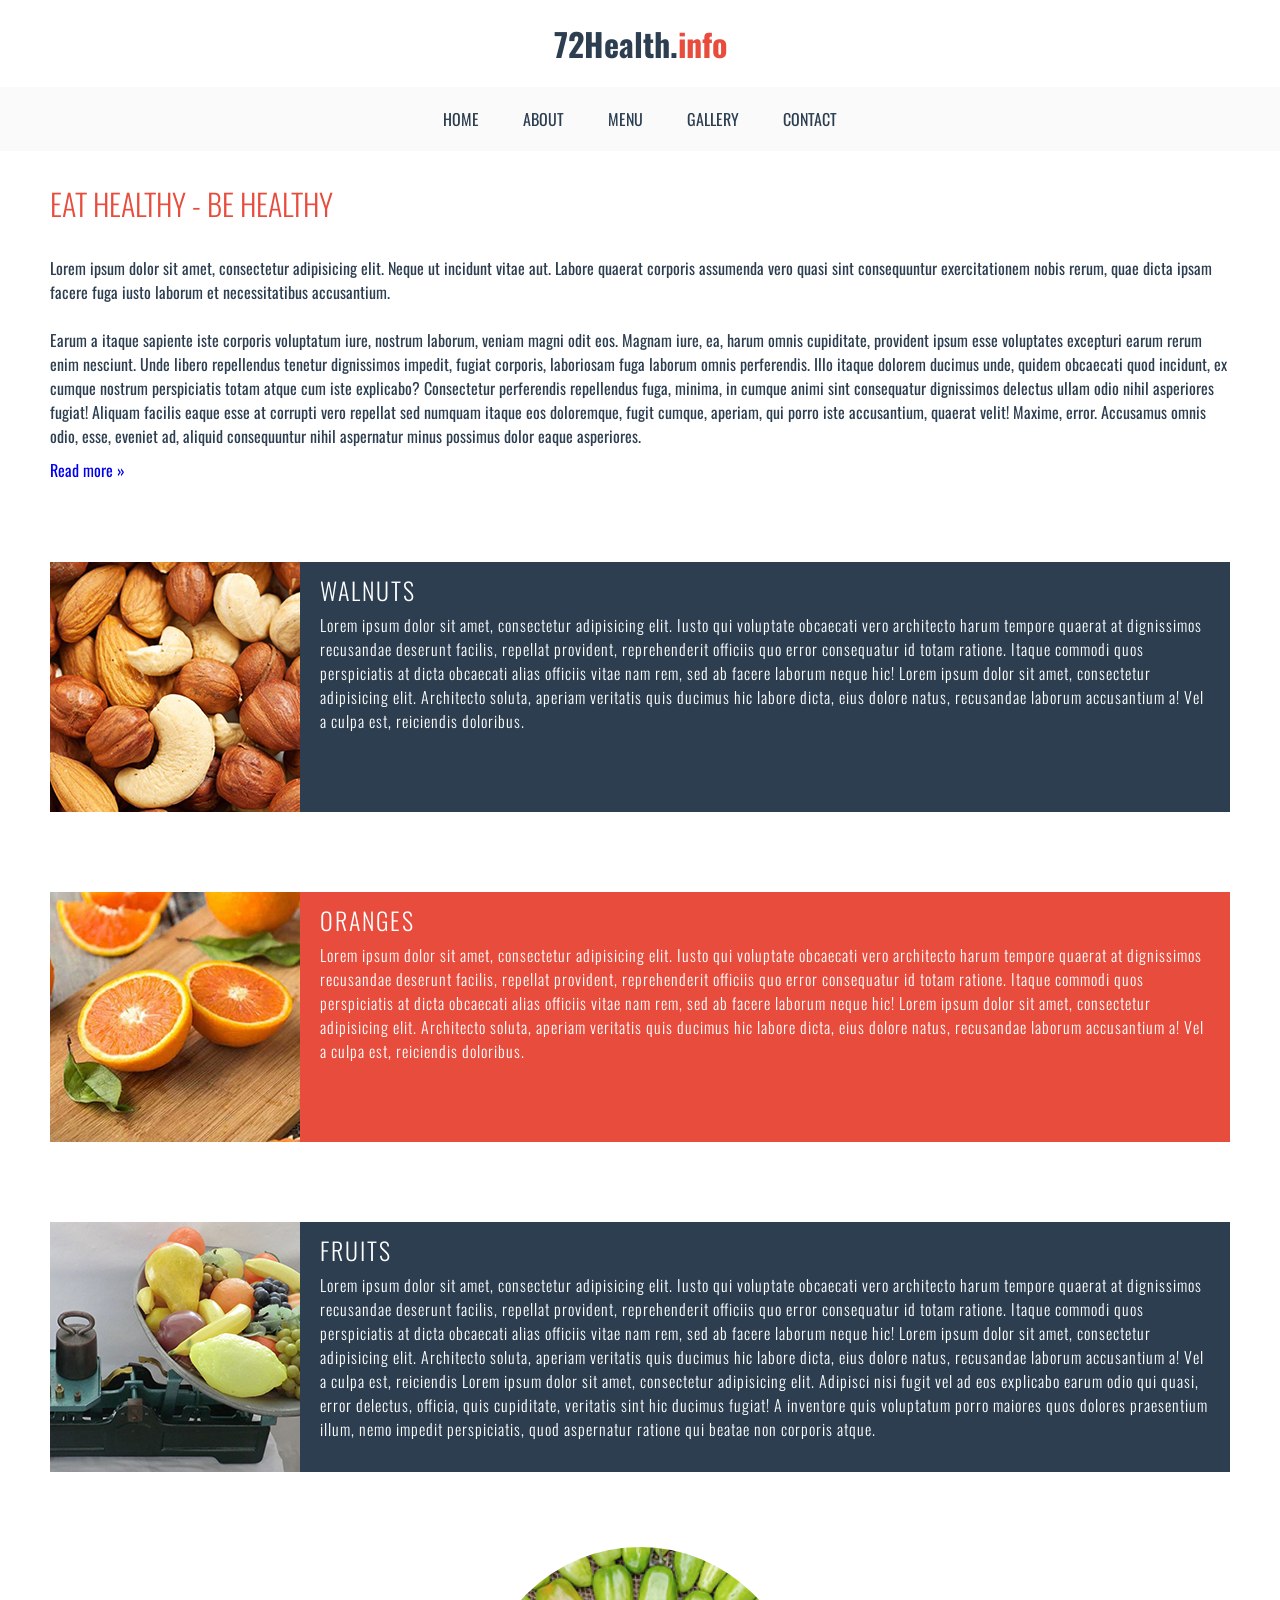
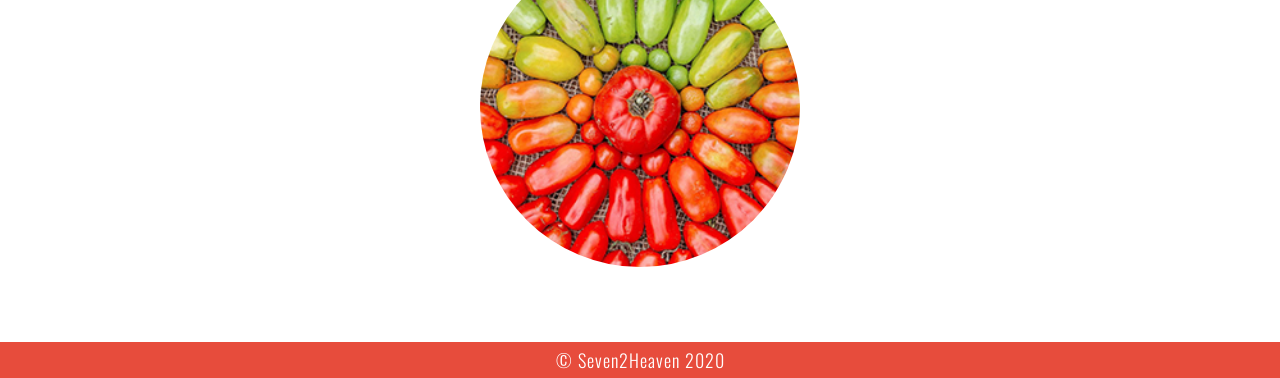
<file: index.html>
<!DOCTYPE html>
<html lang="en">
<head>
  <meta charset="utf-8">
  <meta name="viewport" content="width=device-width, initial-scale=1.0">
  <link href="https://fonts.googleapis.com/css2?family=Oswald:wght@300;400;700&display=swap" rel="stylesheet">
  <link rel="stylesheet" href="style/style.css">
  <title>72HealthInfo</title>
</head>

<body>
   <div class="container">
       <header>
           <h1>72Health.<span>info</span></h1>
           <ul class="nav-menu">
               <a href="#"><li>Home</li></a>
               <a href="#"><li>About</li></a>
               <a href="#"><li>Menu</li></a>
               <a href="#"><li>Gallery</li></a>
               <a href="#"><li>Contact</li></a>
           </ul>
       </header>
       <section class="about-text">
           <h2>EAT HEALTHY - BE HEALTHY</h2>
           <p>Lorem ipsum dolor sit amet, consectetur adipisicing elit. Neque ut incidunt vitae aut. Labore quaerat corporis assumenda vero quasi sint consequuntur exercitationem nobis rerum, quae dicta ipsam facere fuga iusto laborum et necessitatibus accusantium. <br><br> Earum a itaque sapiente iste corporis voluptatum iure, nostrum laborum, veniam magni odit eos. Magnam iure, ea, harum omnis cupiditate, provident ipsum esse voluptates excepturi earum rerum enim nesciunt. Unde libero repellendus tenetur dignissimos impedit, fugiat corporis, laboriosam fuga laborum omnis perferendis. Illo itaque dolorem ducimus unde, quidem obcaecati quod incidunt, ex cumque nostrum perspiciatis totam atque cum iste explicabo? Consectetur perferendis repellendus fuga, minima, in cumque animi sint consequatur dignissimos delectus ullam odio nihil asperiores fugiat! Aliquam facilis eaque esse at corrupti vero repellat sed numquam itaque eos doloremque, fugit cumque, aperiam, qui porro iste accusantium, quaerat velit! Maxime, error. Accusamus omnis odio, esse, eveniet ad, aliquid consequuntur nihil aspernatur minus possimus dolor eaque asperiores.</p>
           <a href="https://en.wikipedia.org/wiki/Healthy_diet" target="_blank">Read more &raquo;</a>
       </section>
       
       
       <section class="show-food">
           <div class="food">
               <img src="style/Img/nusse_s.jpg" alt="walnuts image">
               <div class="food-text">
                   <h2>Walnuts</h2>
                   <p>Lorem ipsum dolor sit amet, consectetur adipisicing elit. Iusto qui voluptate obcaecati vero architecto harum tempore quaerat at dignissimos recusandae deserunt facilis, repellat provident, reprehenderit officiis quo error consequatur id totam ratione. Itaque commodi quos perspiciatis at dicta obcaecati alias officiis vitae nam rem, sed ab facere laborum neque hic! Lorem ipsum dolor sit amet, consectetur adipisicing elit. Architecto soluta, aperiam veritatis quis ducimus hic labore dicta, eius dolore natus, recusandae laborum accusantium a! Vel a culpa est, reiciendis doloribus.</p>
               </div>
           </div>
       </section>
       <section class="show-food">
           <div class="food">
              <span>
               <img src="style/Img/oranges_s.jpg" alt="Oranges image">
               <div class="food-text">
                   <h2>Oranges</h2>
                   <p>Lorem ipsum dolor sit amet, consectetur adipisicing elit. Iusto qui voluptate obcaecati vero architecto harum tempore quaerat at dignissimos recusandae deserunt facilis, repellat provident, reprehenderit officiis quo error consequatur id totam ratione. Itaque commodi quos perspiciatis at dicta obcaecati alias officiis vitae nam rem, sed ab facere laborum neque hic! Lorem ipsum dolor sit amet, consectetur adipisicing elit. Architecto soluta, aperiam veritatis quis ducimus hic labore dicta, eius dolore natus, recusandae laborum accusantium a! Vel a culpa est, reiciendis doloribus.</p>
               </div>
               </span>
           </div>
       </section>
       <section class="show-food">
           <div class="food">
               <img src="style/Img/fruits_on_a_scale_s.jpg" alt="Fruits on a scale image">
               <div class="food-text">
                   <h2>Fruits</h2>
                   <p>Lorem ipsum dolor sit amet, consectetur adipisicing elit. Iusto qui voluptate obcaecati vero architecto harum tempore quaerat at dignissimos recusandae deserunt facilis, repellat provident, reprehenderit officiis quo error consequatur id totam ratione. Itaque commodi quos perspiciatis at dicta obcaecati alias officiis vitae nam rem, sed ab facere laborum neque hic! Lorem ipsum dolor sit amet, consectetur adipisicing elit. Architecto soluta, aperiam veritatis quis ducimus hic labore dicta, eius dolore natus, recusandae laborum accusantium a! Vel a culpa est, reiciendis Lorem ipsum dolor sit amet, consectetur adipisicing elit. Adipisci nisi fugit vel ad eos explicabo earum odio qui quasi, error delectus, officia, quis cupiditate, veritatis sint hic ducimus fugiat! A inventore quis voluptatum porro maiores quos dolores praesentium illum, nemo impedit perspiciatis, quod aspernatur ratione qui beatae non corporis atque. </p>
               </div>
           </div>
       </section>
       
       <section class="big-img">
           <img src="style/Img/Tomato_s.jpg" alt="tomato image">
       </section>
       
       <footer>
           <p>&copy; Seven2Heaven 2020</p>
       </footer>
   </div>
</body>
</html>
</file>
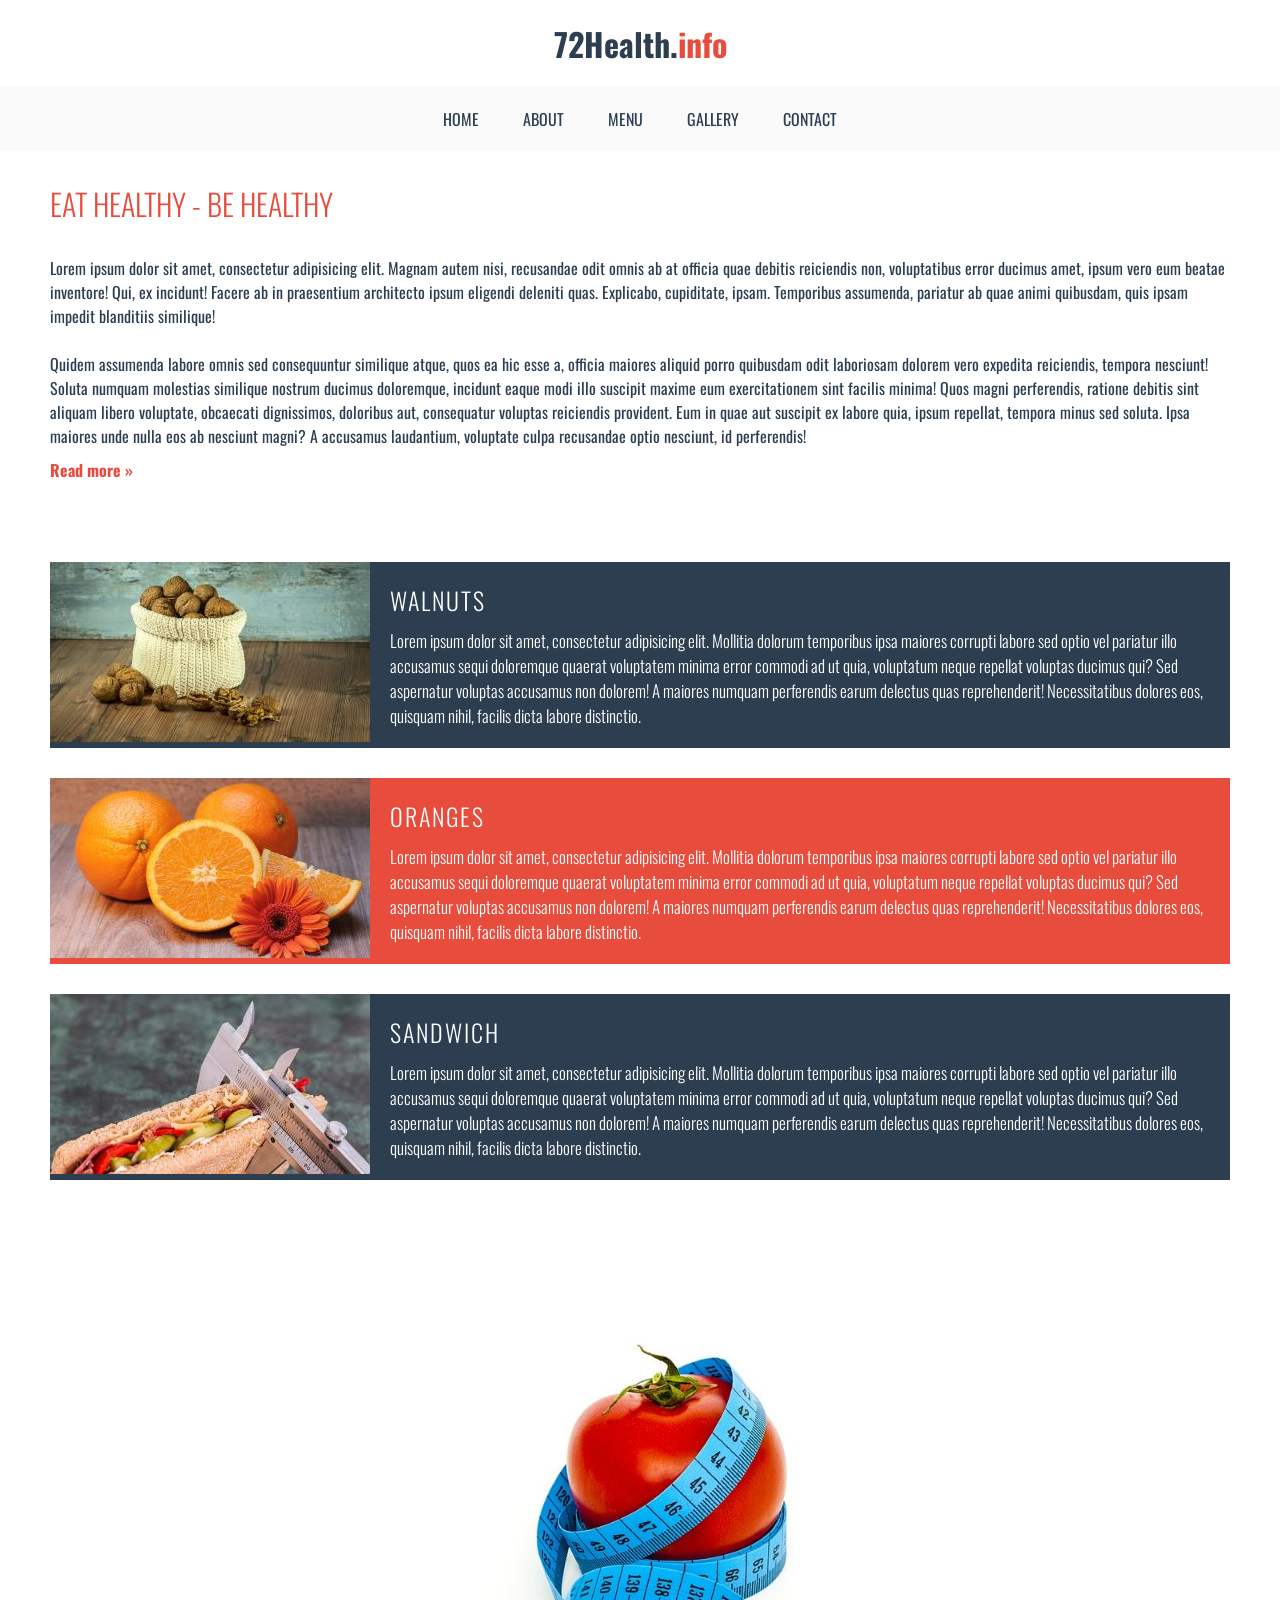
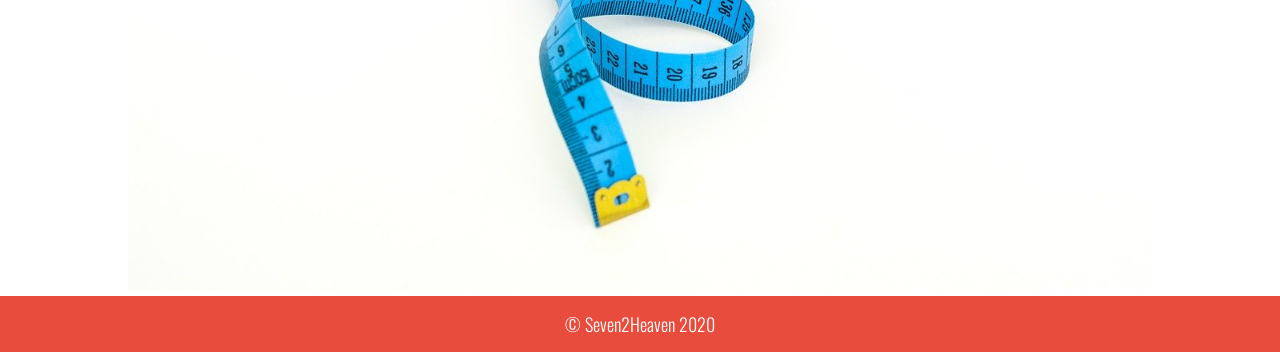
<file: style/Assets project1/Assets project1/Project1_Finished/index.html>
<!DOCTYPE html>
<html lang="en">
<head>
    <meta charset="utf-8">
    <meta name="viewport" content="width=device-width, initial-scale=1.0">
    <link href="https://fonts.googleapis.com/css?family=Oswald:300,400,700&display=swap" rel="stylesheet">
    <link rel="stylesheet" href="css/style.css">
    <title>72Health.info</title>
</head>

<body>
   
    <div class="container">
       <header>
            <h1 class="page-header">72Health.<span>info</span></h1>
            <ul class="nav-menu">
                <a href="#"><li>Home</li></a>
                <a href="#"><li>About</li></a>
                <a href="#"><li>Menu</li></a>
                <a href="#"><li>Gallery</li></a>
                <a href ="#"><li>Contact</li></a>
            </ul>
        </header>
        <section class="about-text">
            <h2>Eat healthy - Be healthy</h2>
            <p>Lorem ipsum dolor sit amet, consectetur adipisicing elit. Magnam autem nisi, recusandae odit omnis ab at officia quae debitis reiciendis non, voluptatibus error ducimus amet, ipsum vero eum beatae inventore! Qui, ex incidunt! Facere ab in praesentium architecto ipsum eligendi deleniti quas. Explicabo, cupiditate, ipsam. Temporibus assumenda, pariatur ab quae animi quibusdam, quis ipsam impedit blanditiis similique! <br><br> Quidem assumenda labore omnis sed consequuntur similique atque, quos ea hic esse a, officia maiores aliquid porro quibusdam odit laboriosam dolorem vero expedita reiciendis, tempora nesciunt! Soluta numquam molestias similique nostrum ducimus doloremque, incidunt eaque modi illo suscipit maxime eum exercitationem sint facilis minima! Quos magni perferendis, ratione debitis sint aliquam libero voluptate, obcaecati dignissimos, doloribus aut, consequatur voluptas reiciendis provident. Eum in quae aut suscipit ex labore quia, ipsum repellat, tempora minus sed soluta. Ipsa maiores unde nulla eos ab nesciunt magni? A accusamus laudantium, voluptate culpa recusandae optio nesciunt, id perferendis!</p>
            <a href="https://en.wikipedia.org/wiki/Health_food">Read more &raquo;</a>
        </section>
        
        <section class="show-food">
           <div class="food">
                <img src="img/1.jpg" alt="walnuts">
                <div class="food-text">
                    <h2>Walnuts</h2>
                    <p>Lorem ipsum dolor sit amet, consectetur adipisicing elit. Mollitia dolorum temporibus ipsa maiores corrupti labore sed optio vel pariatur illo accusamus sequi doloremque quaerat voluptatem minima error commodi ad ut quia, voluptatum neque repellat voluptas ducimus qui? Sed aspernatur voluptas accusamus non dolorem! A maiores numquam perferendis earum delectus quas reprehenderit! Necessitatibus dolores eos, quisquam nihil, facilis dicta labore distinctio.</p>
               </div>
            </div>
            <div class="food">
                <img src="img/2.jpg" alt="oranges">
                <div class="food-text">
                    <h2>Oranges</h2>
                    <p>Lorem ipsum dolor sit amet, consectetur adipisicing elit. Mollitia dolorum temporibus ipsa maiores corrupti labore sed optio vel pariatur illo accusamus sequi doloremque quaerat voluptatem minima error commodi ad ut quia, voluptatum neque repellat voluptas ducimus qui? Sed aspernatur voluptas accusamus non dolorem! A maiores numquam perferendis earum delectus quas reprehenderit! Necessitatibus dolores eos, quisquam nihil, facilis dicta labore distinctio.</p>
               </div>
            </div>
            <div class="food">
                <img src="img/3.jpg" alt="sandwich">
                <div class="food-text">
                    <h2>Sandwich</h2>
                    <p>Lorem ipsum dolor sit amet, consectetur adipisicing elit. Mollitia dolorum temporibus ipsa maiores corrupti labore sed optio vel pariatur illo accusamus sequi doloremque quaerat voluptatem minima error commodi ad ut quia, voluptatum neque repellat voluptas ducimus qui? Sed aspernatur voluptas accusamus non dolorem! A maiores numquam perferendis earum delectus quas reprehenderit! Necessitatibus dolores eos, quisquam nihil, facilis dicta labore distinctio.</p>
               </div>
            </div>
        
        </section>
        <section class="big-image">
            <img src="img/tomato.jpg" alt="tomato">
        </section>
        <footer>
            <p>&copy; Seven2Heaven 2020</p>
        </footer>
    </div>
    
</body>

</html>
</file>
<file: style/style.css>
/* -----------------------------
    
        Default Values

Font Oswald, sand serif

Colors:
    1. Midnight Blue: #2c3e50;
    2. Alizarin:      #e74c3c;

--------------------------------/;

/*------------------------------
        Basoc Setup
--------------------------------*/

* {
    box-sizing: border-box;
    margin: 0;
    padding: 0;
}

body {
    font-family: 'Oswald', sans-serif;
}

li {
    list-style: none;
    display: inline-block;
}

a {
    text-decoration: none;
}

.container {
    max-width: 1400px;
    margin: 0 auto;
    background-color: #ffff;
}

/*------------------------------
            Header
--------------------------------*/

body{
    background-color: #2c3e50;   
}

header h1 {
    text-align: center;
    color: #2c3e50;
    padding: 20px 0;
}

header h1 span{
    color: #e74c3c;
}

/*Nav menu*/
.nav-menu {
    text-align: center;
    text-transform: uppercase;
    padding: 0 0;
    background-color: #fafafa;
}

.nav-menu a {
    color: #2c3e50;
    font-family: 'Oswald', sans-serif;
}

.nav-menu a:hover {
    color: #e74c3c;
}

.nav-menu li {
    padding: 20px;
}

/*------------------------------
            About Text
--------------------------------*/

.about-text {
    padding: 0 50px;
}

.about-text h2 {
    text-transform: uppercase;
    font-weight: 300;
    font-size: 30px;
    color: #e74c3c;
    margin: 30px 0;
}

.about-text p {
    font-family: 'Oswald';
    font-weight: 400;
    color: #2c3e50;
    margin-bottom: 10px;
}

.about-text a:hover {
    color: red;
    font-weight: 700;
}

/*------------------------------
            Show Food
--------------------------------*/

.show-food {
    margin-top: 80px;
    padding: 0 50px;
    
}

.food {
    background-color: #2c3e50;
    margin-bottom: 30px;
    width: 100%;
    display: flex;
    color: #ffff;
}

.food:nth-child(2) {                      /*.food:nth-child() funktioniert nicht */
    background-color: #e74c3c;
}

.show-food .food span {
    background-color: #e74c3c;
    width: 100%;
    display: flex;
    color: #ffff;
}

.show-food .food .food-text {
    margin-top: 10px;
    padding: 0 20px;
}

/*.food img {
    height: 100%;
}*/

.show-food .food h2 {
    margin-bottom: 5px;
    font-weight: 300;
    text-transform: uppercase;
    letter-spacing: 2px;
}

.food-text p{
    font-weight: 300;
    font-size: 16px;
    letter-spacing: 1px;
}

/*------------------------------
            Big Img
--------------------------------*/

.big-img {
    width: 25%;
    margin: auto;
    padding-top: 45px;
    padding-bottom: 70px;
}

.big-img img {
    border-radius: 200px;
    width: 100%;
    
    /*padding-right: 20px;*/
}


/*------------------------------
            Footer
--------------------------------*/

footer {
    background-color: #e74c3c;
    text-align: center;
    color: #ffff;
    font-weight: 300;
    /*padding: 0 50px;*/
    padding-top: 5px;
    padding-bottom: 5px;
    font-size: 18px;
    letter-spacing: 1px;
}
</file>
<file: style/Assets project1/Assets project1/Project1_Finished/css/style.css>
/*=============================

        Default Values

Font: Oswald, sans serif

Colors:
1. Midnight Blue: #2c3e50;
2. Alizarin: #e74c3c;

==============================*/



/*------------------------------
        Basic setup
------------------------------*/
* {
    box-sizing: border-box;
    margin: 0;
    padding: 0;
}

body {
    font-family: 'Oswald', sans-serif;
}

li {
    list-style: none;
    display: inline-block;
}

a {
    text-decoration: none;
}

.container {
    max-width: 1400px;
    margin: 0 auto;
    background-color: #fff;
}

/*------------------------------
            Header
------------------------------*/
body {
    background-color: #2c3e50;
}

.page-header {
    text-align: center;
    color: #2c3e50;
    padding: 20px 0;
}

.page-header span {
    color: #e74c3c;
}

/* Nav menu */
.nav-menu {
    text-align: center;
    text-transform: uppercase;
    background-color: #fafafa;
}

.nav-menu a {
    color: #2c3e50;
}

.nav-menu a:hover {
    color: #e74c3c;
}

.nav-menu li {
    padding: 20px;
}



/*------------------------------
           About text
------------------------------*/
.about-text {
    padding: 0 50px;
}

.about-text h2 {
    text-transform: uppercase;
    font-weight: 300;
    font-size: 30px;
    color: #e74c3c;
    margin: 30px 0;    
}

.about-text p {
    font-weight: 400;
    color: #2c3e50;
    margin-bottom: 10px;
}

.about-text a {
    color: #e74c3c;
    font-weight: 700;
}

.about-text a:hover {
    color: #2c3e50;
}



/*------------------------------
           Show food
------------------------------*/
.show-food {
    margin-top: 80px;
    padding: 0 50px;
}

.food {
    background-color: #2c3e50;
    margin-bottom: 30px;
    width: 100%;
    display: flex;
    color: #fff;
}

.food:nth-child(2) {
    background-color: #e74c3c;
}

.food .food-text {
    padding: 20px;
}

.food img {
    height: 100%;
}

.food-text h2 {
    margin-bottom: 10px;
    font-weight: 300;
    text-transform: uppercase;
    letter-spacing: 2px;
}

.food-text p {
    font-weight: 300;
    font-size: 17px;
}



/*------------------------------
           big image
------------------------------*/
.big-image {
    width: 80%;
    margin: auto;
}

.big-image img {
    width: 100%;
}



/*------------------------------
           Footer
------------------------------*/
footer {
    background-color: #e74c3c;
    text-align: center;
    color: #fff;
    font-weight: 300;
    padding: 15px;
    font-size: 18px;
}
</file>
